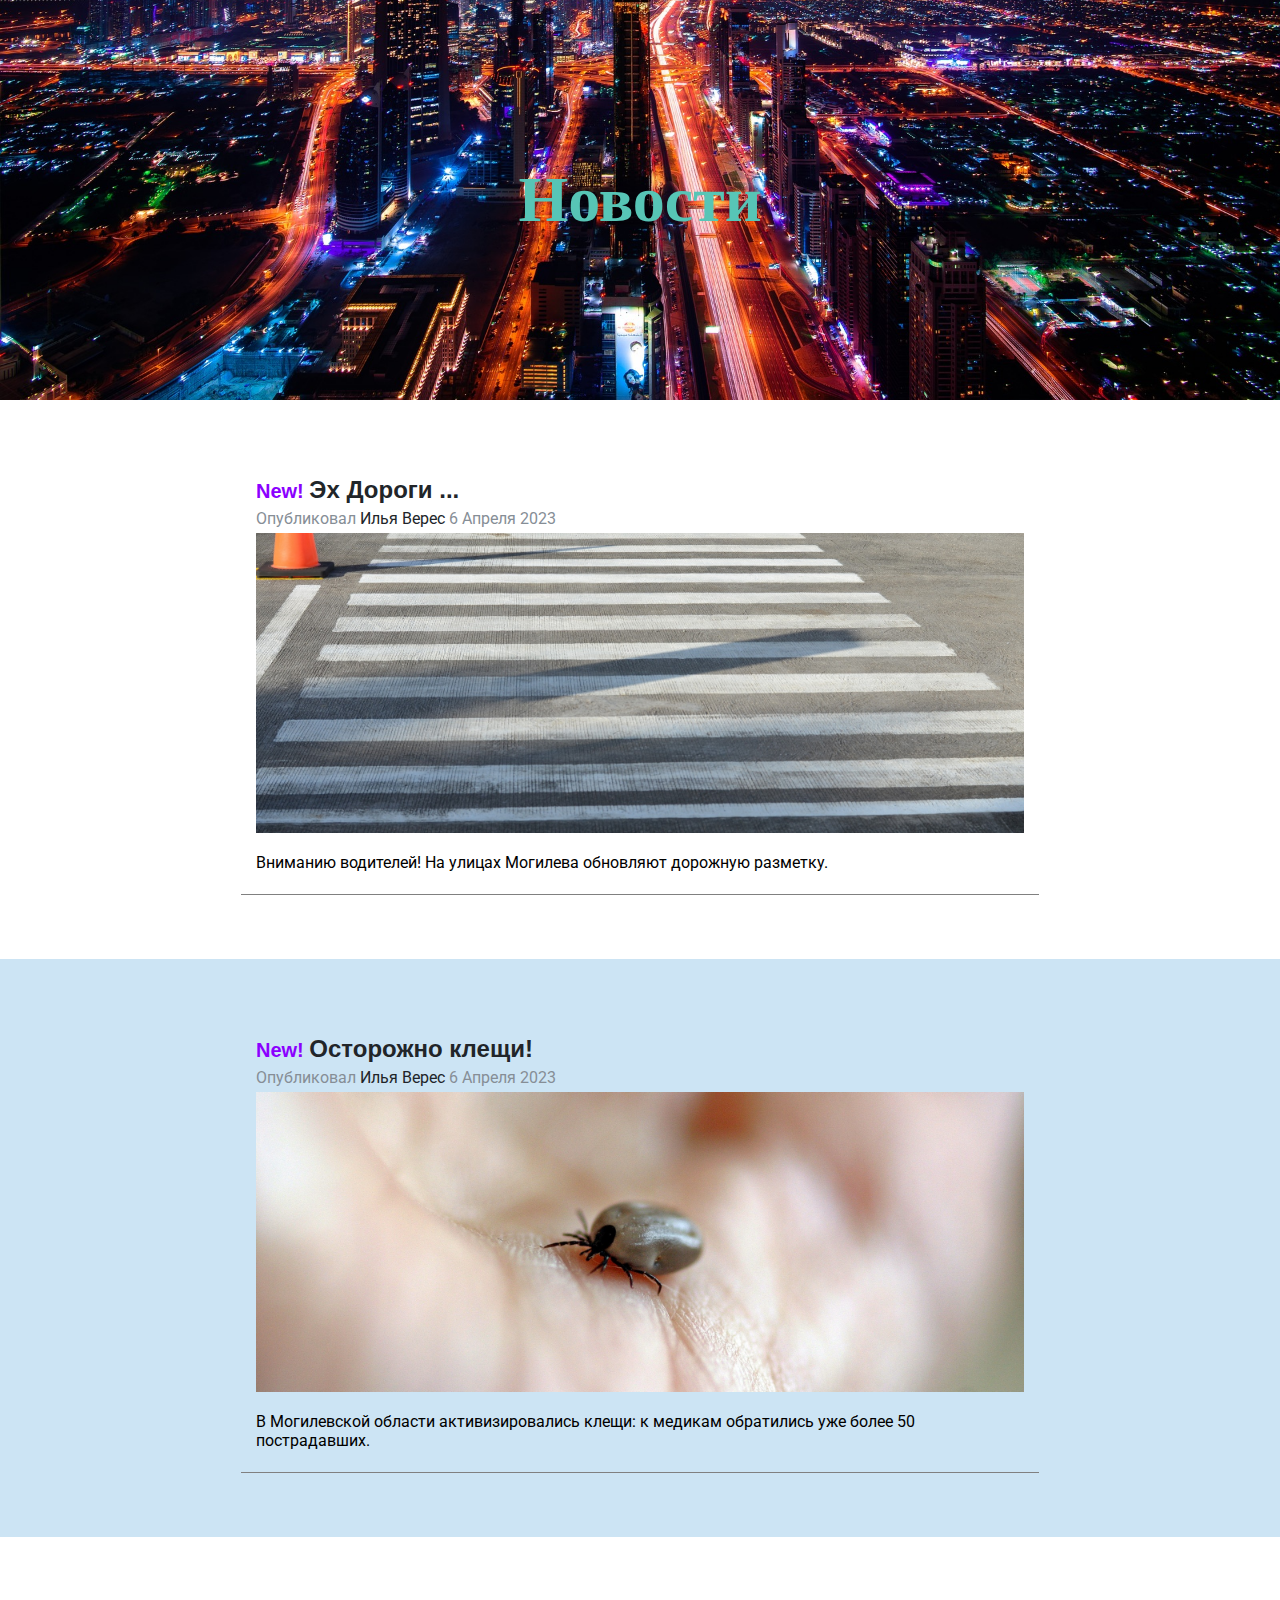
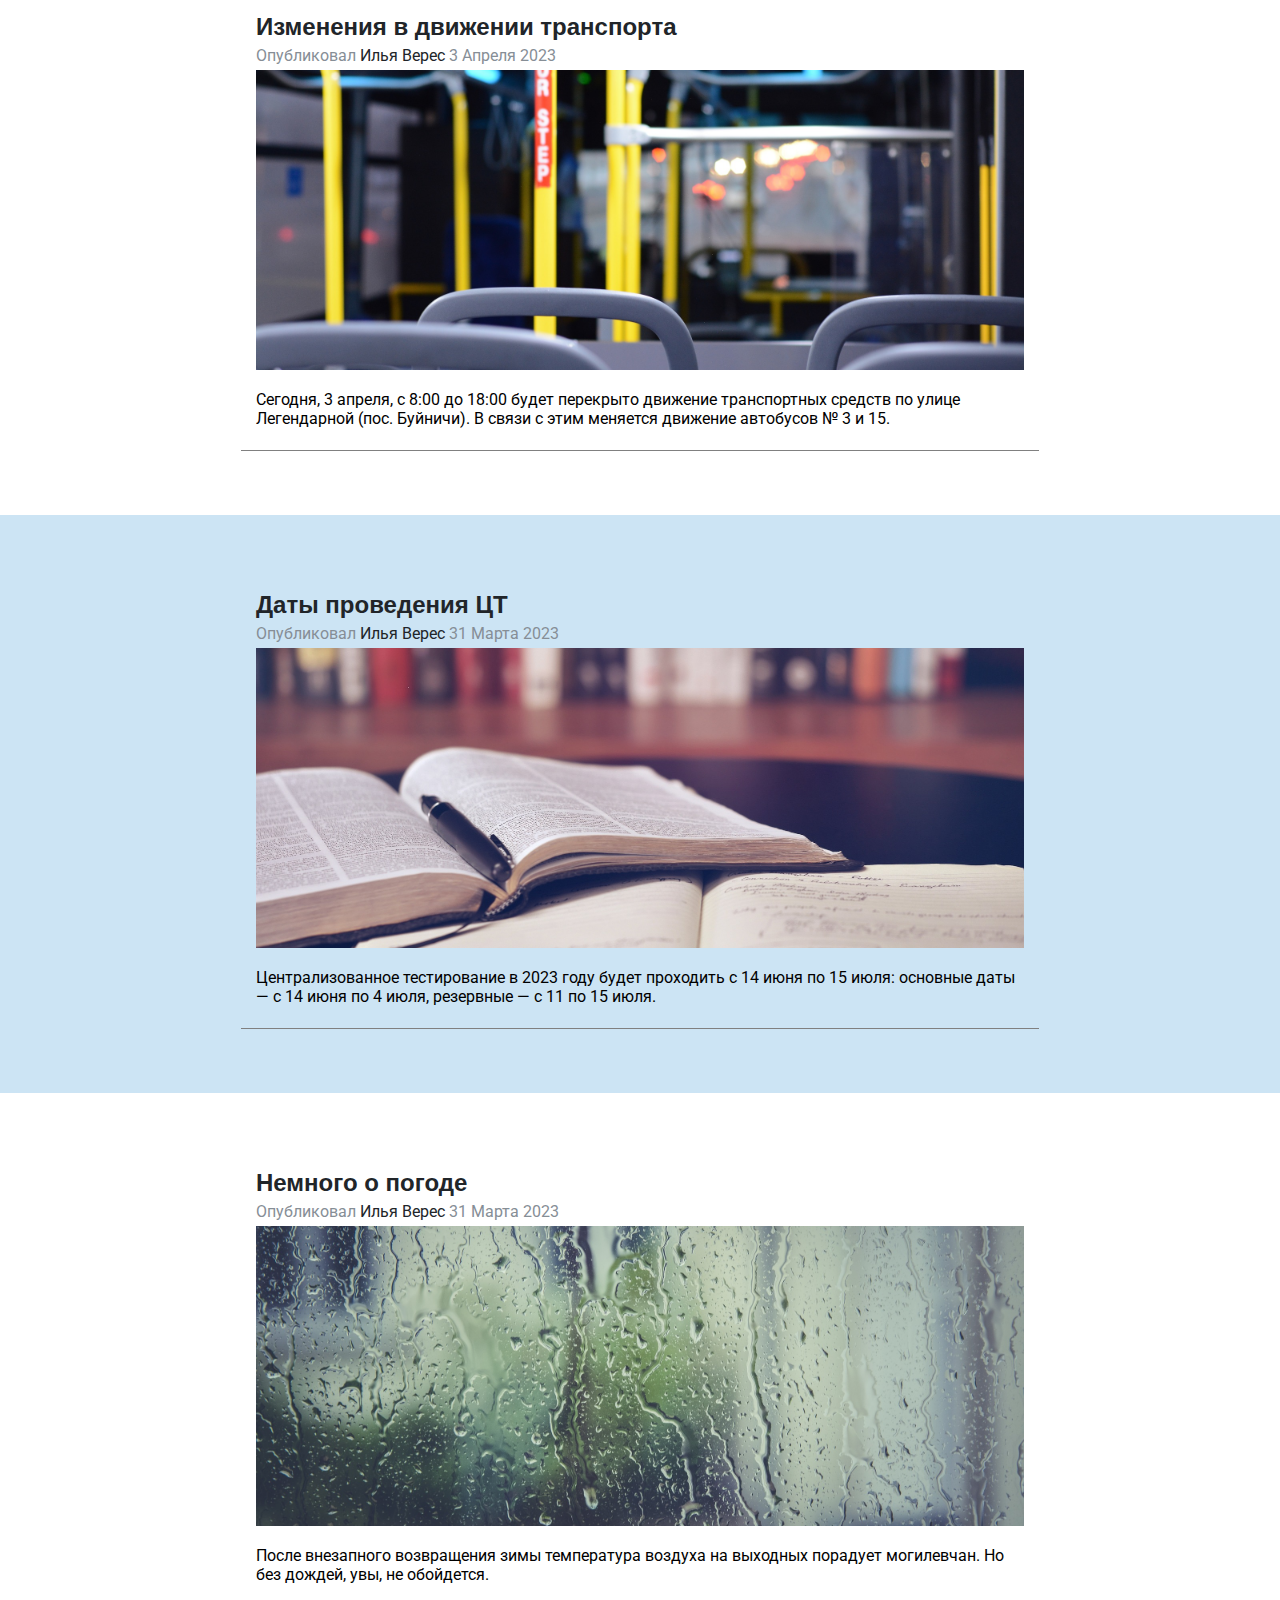
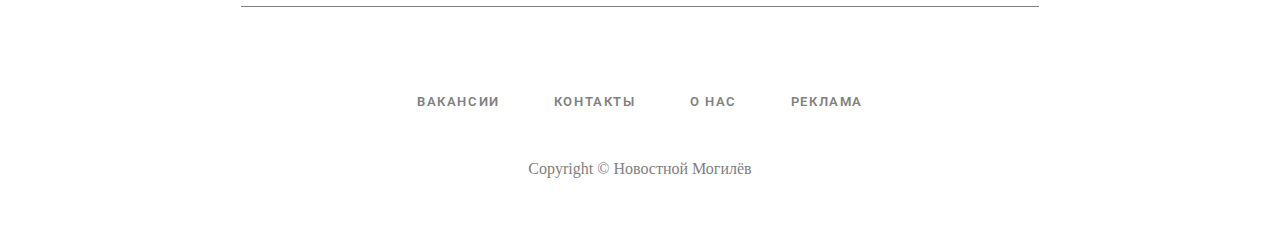
<file: news_mogilev/index.html>
<!DOCTYPE html>
<html lang="ru">
<head>
    <meta charset="UTF-8">
    <meta http-equiv="X-UA-Compatible" content="IE=edge">
    <meta name="viewport" content="width=device-width, initial-scale=1.0">
    <title>Новостной Могилёв</title>
    <link rel="preconnect" href="https://fonts.googleapis.com">
    <link rel="preconnect" href="https://fonts.gstatic.com" crossorigin>
    <link href="https://fonts.googleapis.com/css2?family=Roboto:wght@400;500;700&display=swap" rel="stylesheet"> 
    <link rel="stylesheet" href="./css/style.css">
</head>
<body>
    <header>
        <h1>Новости</h1>
    </header>
    <section class="news">
        <article>
            <a href="https://mogilev.online/2023/04/06/268018.html">
                <h2>Эх Дороги ...</h2>
            </a>
            <div class="article-meta">
                Опубликовал <a href="#">Илья Верес</a>
                6 Апреля 2023
            </div>
            <img src="./images/road.jpg" alt="Разметка">
            <p>
                Вниманию водителей! На улицах Могилева обновляют дорожную разметку.
            </p>
        </article>
    </section>
    <section class="news">
        <article>
            <a href="https://mogilev.online/2023/04/06/267907.html">
                <h2>Осторожно клещи!</h2>
            </a>
            <div class="article-meta">
                Опубликовал <a href="#">Илья Верес</a>
                6 Апреля 2023
            </div>
            <img src="./images/mite.jpg" alt="Клещ">
            <p>
                В Могилевской области активизировались клещи: к медикам обратились уже более 50 пострадавших.
            </p>
        </article>
    </section>
    <section class="news">
        <article>
            <a href="https://mogilev.online/2023/04/03/263864.html">
                <h2>Изменения в движении транспорта</h2>
            </a>
            <div class="article-meta">
                Опубликовал <a href="#">Илья Верес</a>
                3 Апреля 2023
            </div>
            <img src="./images/bus.jpg" alt="Автобус">
            <p>
                Сегодня, 3 апреля, с 8:00 до 18:00 будет перекрыто движение транспортных средств по улице Легендарной (пос. Буйничи). В связи с этим меняется движение автобусов № 3 и 15. 
            </p>
        </article>
    </section>
    <section class="news">
        <article>
            <a href="https://mogilev.online/2023/03/31/263590.html">
                <h2>Даты проведения ЦТ</h2>
            </a>
            <div class="article-meta">
                Опубликовал <a href="#">Илья Верес</a>
                31 Марта 2023
            </div>
            <img src="./images/books.jpg" alt="Учеба">
            <p>
                Централизованное тестирование в 2023 году будет проходить с 14 июня по 15 июля: основные даты — с 14 июня по 4 июля, резервные — с 11 по 15 июля.
            </p>
        </article>
    </section>
    <section class="news">
        <article>
            <a href="https://mogilev.online/2023/03/31/263636.html">
                <h2>Немного о погоде</h2>
            </a>
            <div class="article-meta">
                Опубликовал <a href="#">Илья Верес</a>
                31 Марта 2023
            </div>
            <img src="./images/rain.jpg" alt="Дождь">
            <p>
                После внезапного возвращения зимы температура воздуха на выходных порадует могилевчан. Но без дождей, увы, не обойдется.
            </p>
        </article>
    </section>
    <footer>
        <div class="links">
            <a href="#">Вакансии</a>
            <a href="#">Контакты</a>
            <a href="#">О нас</a>
            <a href="#">Реклама</a>
        </div>
        <div class="copyright">Copyright &#169 Новостной Могилёв</div>
    </footer>
</body>
</html>
</file>
<file: news_mogilev/css/style.css>
body {
    padding: 0;
    margin: 0;
    font-family: 'Roboto', sans-serif;
}


header {
    
    display: flex;
    align-items: center;
    justify-content: center;
    height: 400px;
    background: url(../images/city.jpg) bottom no-repeat;
    background-size: cover;
}


h1 {
    color: #57C5B6;
    font-size: 4rem;
    font-family: 'Times New Roman', Times, serif;
}


.news {
    background-color: #fff;
    padding: 50px 0 32px;

}


.news:nth-child(2n +1) {
    background-color: rgba(0, 120, 201, 0.2);

}


.news:nth-of-type(-n + 2) h2::before {
    content: "New! ";
    color: #8b00ff;
    font-size: 20px;
    font-weight: bold;
}



article {
    width: 768px;
    margin: 0 auto 32px;
    padding: 6px 15px;
    border-bottom: 1px solid rgb(128, 128, 128);
}


article a {
    color: rgb(33, 37, 41);
    text-decoration: none;
}


article a:hover {
    color: #0085a1;
}


article h2 {
    font-family: 'Segoe UI', Tahoma, Geneva, Verdana, sans-serif;
    margin-bottom: 5px;
}


.article-meta {
    color: rgb(134, 142, 150);
    margin-bottom: 5px;
}


article img {
    width: 100%;
    height: 300px;
    object-fit: cover;
}


footer {
    padding-top: 20px;
    padding-bottom: 60px;
    text-align: center;
}


footer .links {
    margin-bottom: 50px;
}


footer .links > a {
    color: grey;
    padding: 0 25px;
    font-size: 13px;
    font-weight: 600;
    letter-spacing: .1rem;
    text-decoration: none;
    text-transform: uppercase;
}


.copyright {
    color: gray;
    font-family: 'Times New Roman', Times, serif;
}
</file>
